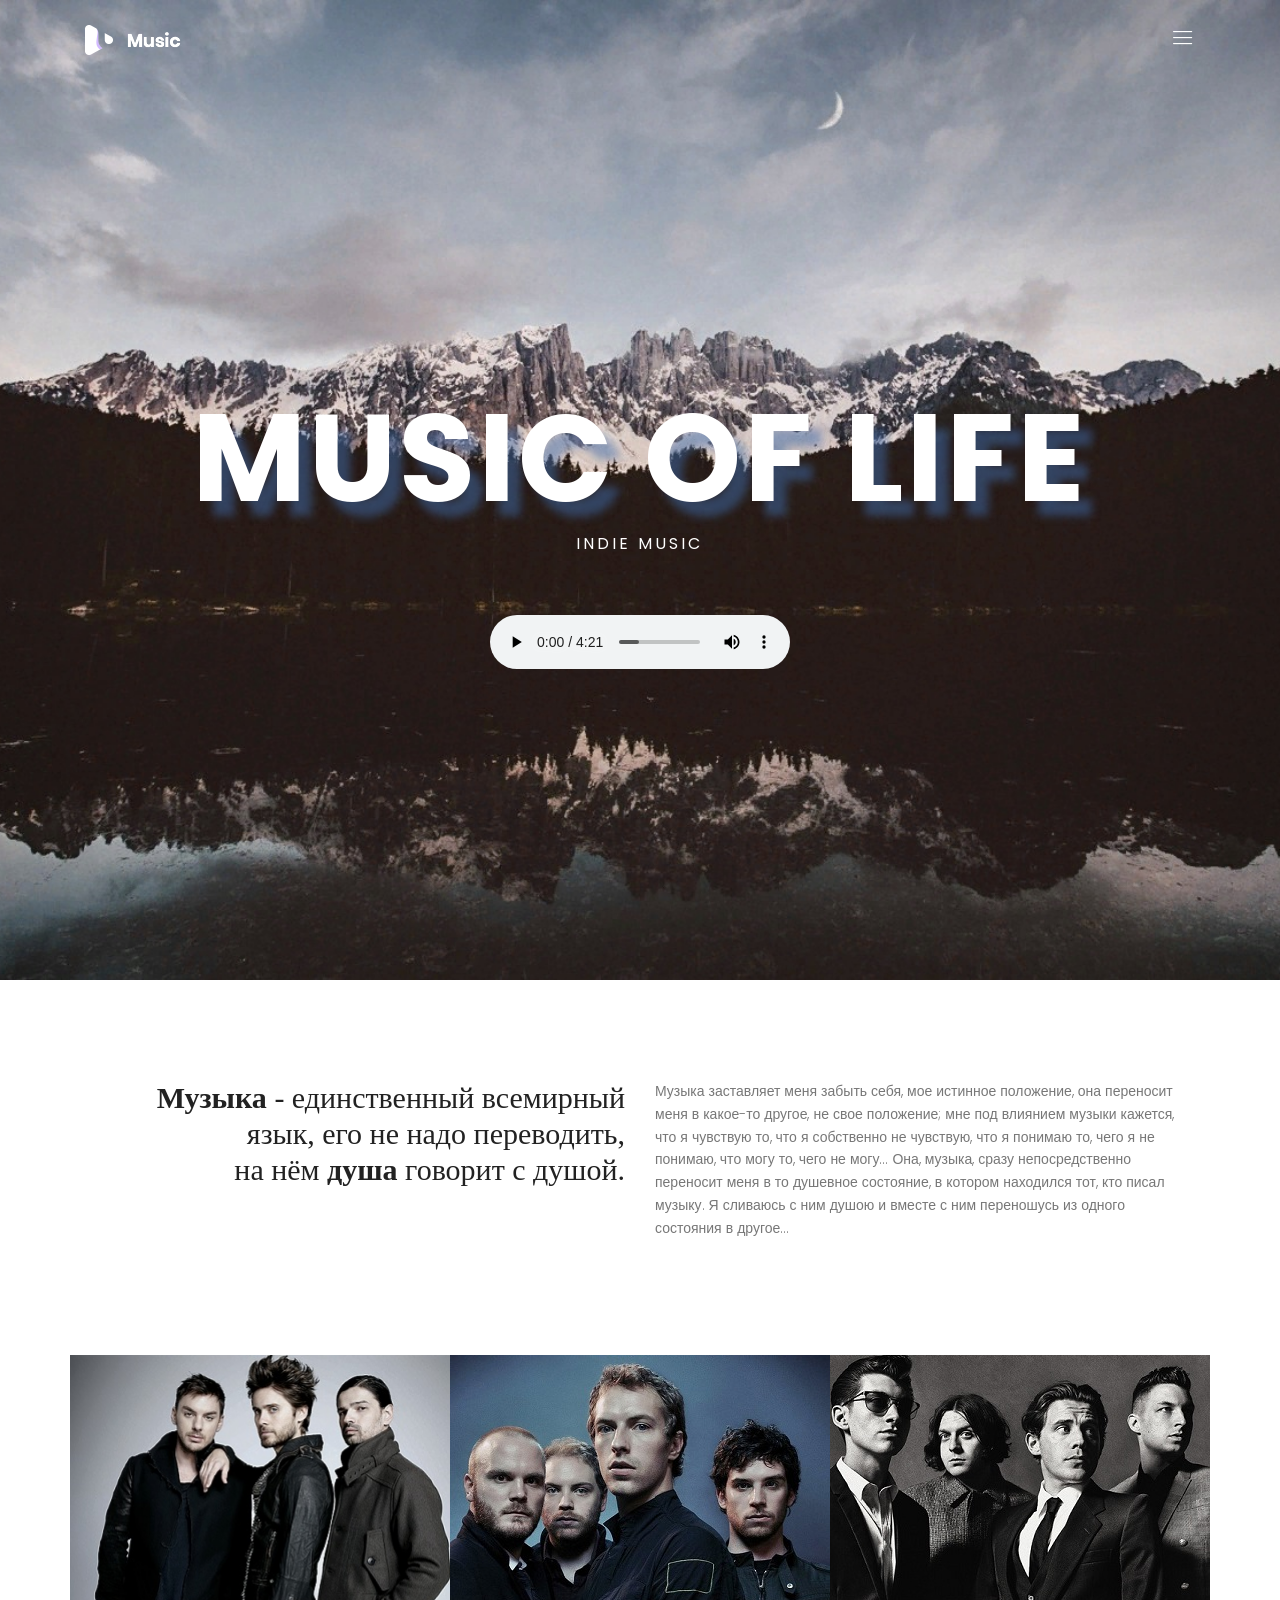
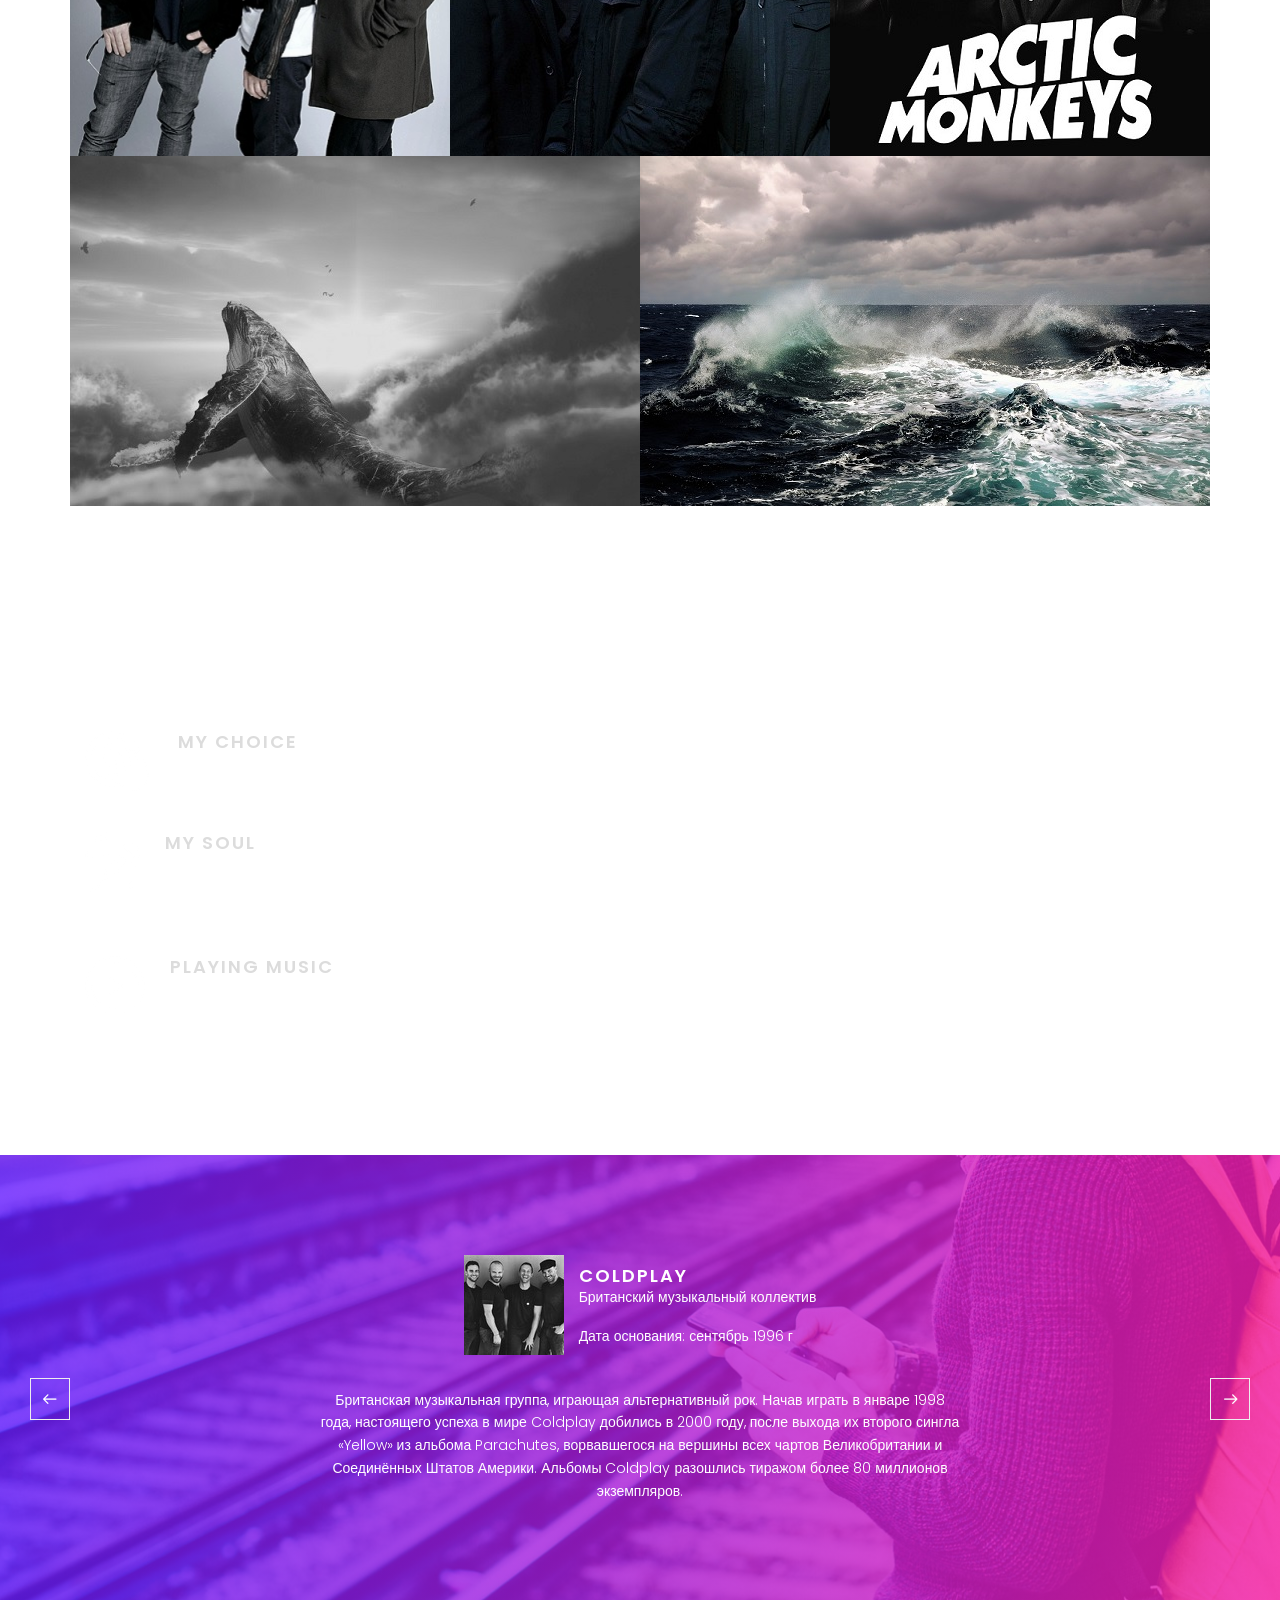
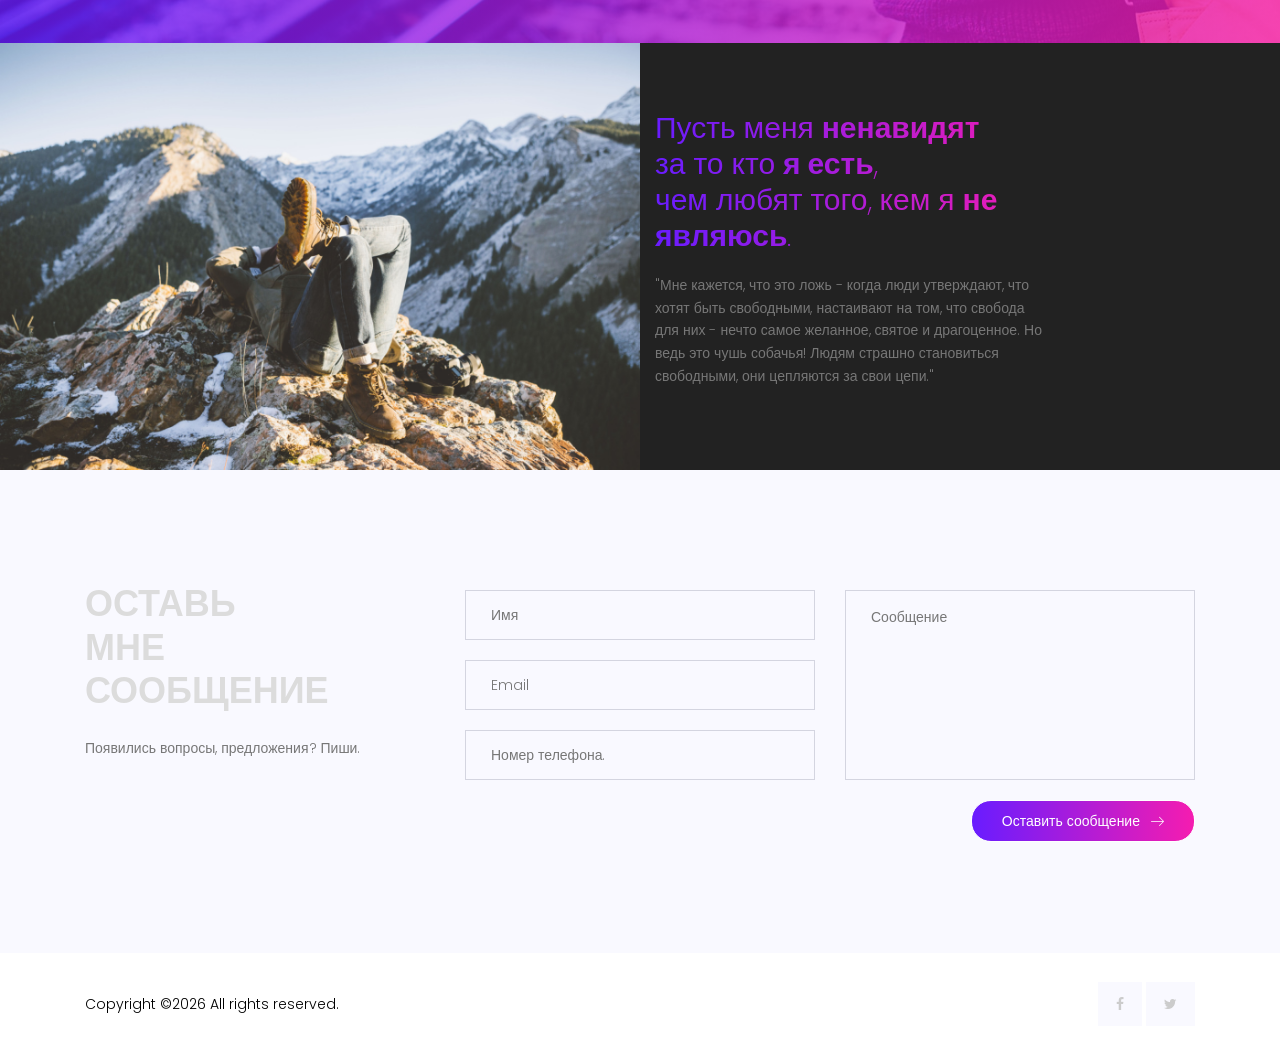
<file: index.html>
<!DOCTYPE html>
	<html lang="zxx" class="no-js">
	<head>
        
		<!-- Mobile Specific Meta -->
		<meta name="viewport" content="width=device-width, initial-scale=1, shrink-to-fit=no">
		<!-- Favicon-->
		<link rel="shortcut icon" href="img/fav.png">
		<!-- Author Meta -->
		<meta name="author" content="Colorlib">
		<!-- Meta Description -->
		<meta name="description" content="">
		<!-- Meta Keyword -->
		<meta name="keywords" content="">
		<!-- meta character set -->
		<meta charset="UTF-8">
		<!-- Site Title -->
		<title>Music of Life</title>

		<link href="https://fonts.googleapis.com/css?family=Poppins:100,200,400,300,500,600,700" rel="stylesheet">
			<!--
			CSS
			============================================= -->
			<link rel="stylesheet" href="css/linearicons.css">
			<link rel="stylesheet" href="css/owl.carousel.css">
			<link rel="stylesheet" href="css/font-awesome.min.css">
			<link rel="stylesheet" href="css/magnific-popup.css">
			<link rel="stylesheet" href="css/bootstrap.css">
			<link rel="stylesheet" href="css/main.css">
		</head>
		<body>
			<!-- Start Banner Area -->
			<section class="banner-area relative" id="home">
				<div class="container">

			<!-- Start Header Area -->
			<header class="default-header">
				<div class="container">
					<div class="header-wrap">
						<div class="header-top d-flex justify-content-between align-items-center">
							<div class="logo">
								<a href="#home"><img src="img/logo.png" alt=""></a>
							</div>
							<div class="main-menubar d-flex align-items-center">
								<nav class="hide">
									<a href="#home">Начало</a>
									<a href="#feature">Инстересное</a>
									<a href="#about">Новости</a>
									<a href="#contact">Контакты</a>
								</nav>
								<div class="menu-bar"><span class="lnr lnr-menu"></span></div>
							</div>
						</div>
					</div>
				</div>
			</header>
			<!-- End Header Area -->

					<div class="row fullscreen align-items-center justify-content-center" style="height: 735px;">
						<div class="col-lg-10">
							<div class="banner-content text-center">
								<h1 class="text-uppercase text-white">music of life</h1>
								<p class="text-uppercase mx-auto">
									Indie Music 
								</p>
							<audio controls>
                            <source src="audio/music.mp3">
                            </audio>
						</div>
					</div>
				</div>
			</section>
			<!-- End Banner Area -->

			<!-- Start quote Area -->
			<section class="quote-area pt-100 pb-100">
				<div class="container">
					<div class="row">
						<div class="col-lg-6 col-sm-12 quote-left">
							<h2 class="text-right">
								<font face="Cambria"><span>Музыка</span> - единственный всемирный<br>
								язык, его не надо переводить,<br> 
								на нём <span>душа</span> говорит с душой.<br></font>
							</h2>
						</div>
						<div class="col-lg-6 col-sm-12 quote-right">
							<p class="text-left">
								Музыка заставляет меня забыть себя, мое истинное положение, она переносит меня в какое-то другое, не свое положение; мне под влиянием музыки кажется, что я чувствую то, что я собственно не чувствую, что я понимаю то, чего я не понимаю, что могу то, чего не могу… Она, музыка, сразу непосредственно переносит меня в то душевное состояние, в котором находился тот, кто писал музыку. Я сливаюсь с ним душою и вместе с ним переношусь из одного состояния в другое...
							</p>
						</div>
					</div>
				</div>
			</section>
			<!-- End quote Area -->

			<!-- Start feature Area -->
			<section class="feature-area pb-100" id="feature">
				<div class="container">
					<div class="row">
						<div class="col-lg-4 col-md-4 no-padding single-img">
							  <img src="img/f1.jpg" class="image img-fluid">
							  <div class="middle">
							    <h2 class="text-uppercase text-white">30 Seconds to Mars</h2>
							    <p>Alternative Rock</p>
							  </div>
						</div>
						<div class="col-lg-4 col-md-4 no-padding single-img">
							  <img src="img/f2.jpg" class="image img-fluid">
							  <div class="middle">
							    <h2 class="text-uppercase text-white">coldplay</h2>
							    <p>Alternative Rock</p>
							  </div>
						</div>
						<div class="col-lg-4 col-md-4 no-padding single-img">
							  <img src="img/f3.jpg" class="image img-fluid">
							  <div class="middle">
							    <h2 class="text-uppercase text-white">arctic monkeys</h2>
							    <p>Alternative Rock</p>
							  </div>
						</div>
						<div class="col-lg-6 col-sm-12 no-padding single-img">
							  <img src="img/f4.jpg" class="image img-fluid">
							  <div class="middle2">
							  	<a href="https://www.youtube.com/watch?v=y0WQPWz7CGo" class="play-btn">
							  		<img class="vdo-icon" src="img/video-btn.png" alt="">
							  	</a>
							    <h2 class="text-uppercase text-white">Whales in the sky</h2>
							    <p>Watch Youtube Video.</p>
							  </div>
						</div>
						<div class="col-lg-6 col-sm-12 no-padding single-img">
							  <img src="img/f5.jpg" class="image img-fluid">
							  <div class="middle2">
							  	<a href="https://www.youtube.com/watch?v=OiknOScmmXg&list=PL2_pG6WrFhbXWHhrsDVUzj23kn6QiSPiW&index=41" class="play-btn">
							  		<img class="vdo-icon" src="img/video-btn.png" alt="">
							  	</a>
							    <h2 class="text-uppercase text-white">Waves of Music</h2>
							    <p>Watch Youtube Video</p>
							  </div>
						</div>

					</div>
				</div>
			</section>
			<!-- End feature Area -->

			<!-- Start service Area -->
			<section class="service-area pt-100 pb-100" data-parallax="scroll" data-image-src="img/service-bg.jpg">
				<div class="container">
					<div class="row">
						<div class="col-lg-6">
							<div class="single-service d-flex justify-content-between align-items-top">
								<div class="icon">
									<img src="img/s1.png" alt="">
								</div>
								<div class="desc">
									<h4 class="text-uppercase"> my choice</h4>
									<p>
										Каждый трек подобран, под мой музыкальный взгляд. Lost in Music.
									</p>
								</div>
							</div>
							<div class="single-service d-flex justify-content-between align-items-top">
								<div class="icon">
									<img src="img/s2.png" alt="">
								</div>
								<div class="desc">
									<h4 class="text-uppercase">My Soul</h4>
									<p>
										My taste for music is my soul. - Мой вкус к музыке, и есть моя душа.
									</p>
								</div>
							</div>
							<div class="single-service d-flex justify-content-between align-items-top">
								<div class="icon">
									<img src="img/s3.png" alt="">
								</div>
								<div class="desc">
									<h4 class="text-uppercase">Playing Music</h4>
									<p>
										Слушай музыку и смотри клипы, с моим взглядом на музыку на сайте Music of Life.
									</p>
								</div>
							</div>
						</div>
					</div>
				</div>
			</section>
			<!-- End service Area -->

			<!-- Start member Area -->
			<section class="member-area relative pt-100 pb-100">
				<div class="overlay overlay-bg"></div>
				<div class="container relative">
					<div class="row justify-content-center">
						<div class="active-member-carousel">
							<div class="single-member item">
									<div class="member-info d-flex flex-row justify-content-center">
										<img class="" style="width:100px;height: 100%;" src="img/m1.jpg" alt="">
										<div class="details">
											<h4 class="text-white text-uppercase">coldplay</h4>
											<p>Британский музыкальный коллектив</p>
											<p>Дата основания: сентябрь 1996 г</p>
										</div>
									</div>
									<p class="summery">
										Британская музыкальная группа, играющая альтернативный рок. Начав играть в январе 1998 года, настоящего успеха в мире Coldplay добились в 2000 году, после выхода их второго сингла «Yellow» из альбома Parachutes, ворвавшегося на вершины всех чартов Великобритании и Соединённых Штатов Америки. Альбомы Coldplay разошлись тиражом более 80 миллионов экземпляров.
									</p>
							</div>
							<div class="single-member item">
									<div class="member-info d-flex flex-row justify-content-center">
										<img class="" style="width:100px;height: 100%;" src="img/m2.jpg" alt="">
										<div class="details">
											<h4 class="text-white text-uppercase">30 seconds to mars</h4>
											<p>Американская рок-группа</p>
											<p>Дата основания: 1998 г.</p>
										</div>
									</div>
									<p class="summery">
										Американская рок-группа из Лос-Анджелеса, штат Калифорния, исполняющая альтернативный рок. Основана в 1998 году братьями Джаредом и Шенноном Лето. Название группы было взято участниками из статьи бывшего гарвардского профессора, где шла речь о технологическом прогрессе, в результате которого человечество в буквальном смысле слова окажется вскоре «в тридцати секундах от Марса». 
									</p>
							</div>
                            <div class="single-member item">
									<div class="member-info d-flex flex-row justify-content-center">
										<img class="" style="width:100px;height: 100%;" src="img/m3.jpg" alt="">
										<div class="details">
											<h4 class="text-white text-uppercase">artic monkey</h4>
											<p>Британская рок-группа</p>
											<p>Дата основания: 2002 г.</p>
										</div>
									</div>
									<p class="summery">
										Британская рок-группа, сформированная в 2002 году в Хай Грин, пригороде Шеффилда. В настоящий момент состоит из вокалиста и гитариста Алекса Тёрнера, гитариста Джейми Кука, барабанщика Мэтта Хелдерса и бас-гитариста Ника О’Мэлли, сменившего ранее игравшего в группе Энди Николсона, который покинул группу в 2006 году, вскоре после выхода дебютного альбома. 
									</p>
							</div>
							<div class="single-member item">
									<div class="member-info d-flex flex-row justify-content-center">
										<img class="" style="width:100px;height: 100%;" src="img/m4.jpg" alt="">
										<div class="details">
											<h4 class="text-white text-uppercase">three days grace</h4>
											<p>Канадская рок-группа</p>
											<p>Дата основания: 1997 г.</p>
										</div>
									</div>
									<p class="summery">
										Канадская рок-группа, исполняющая альтернативный метал и постгранж. Была сформирована под названием Groundswell в Норвуде, Онтарио, Канада в 1992 году. В 1997 году коллектив в составе гитариста и вокалиста Адама Гонтье, барабанщика Нила Сандерсона и басиста Брэда Уолста сменил название на нынешнее.
									</p>
							</div>
						    <div class="single-member item">
									<div class="member-info d-flex flex-row justify-content-center">
										<img class="" style="width:100px;height: 100%;" src="img/m5.jpg" alt="">
										<div class="details">
											<h4 class="text-white text-uppercase">Imagine Dragons</h4>
											<p>Американская рок-группа</p>
											<p>Дата основания: 2008 г.</p>
										</div>
									</div>
									<p class="summery">
										Американская инди-рок группа, образованная в Лас-Вегасе в 2008 году. Стали известны после выпуска дебютного студийного альбома Night Visions в сентябре 2012 года. Американский журнал Billboard назвал их самыми яркими новыми звёздами 2013 года, а журнал Rolling Stone назвал их сингл «Radioactive» самым большим рок-хитом года.
									</p>
							</div>		
							<div class="single-member item">
									<div class="member-info d-flex flex-row justify-content-center">
										<img class="" style="width:100px;height: 100%;" src="img/m6.jpg" alt="">
										<div class="details">
											<h4 class="text-white text-uppercase">Nickelback</h4>
											<p>Канадская рок-группа</p>
											<p>Дата основания: 1995 г.</p>
										</div>
									</div>
									<p class="summery">
										Канадская альтернативная рок-группа, основанная в 1995 году в городе Ханна. Группа состоит из гитариста и вокалиста Чеда Крюгера; гитариста, клавишника и бэк-вокалиста Райана Пик; басиста Майка Крюгера и барабанщика Дэниеля Адэра. Название группы образовано от Here’s your nickel back. - «Вот ваша сдача». Или дословно: «Вот ваши пять центов сдачи». Никель - американское название пятицентовой монеты. 
									</p>
							</div>
						</div>
					</div>
					<div class="next-trigger"><span class="lnr lnr-arrow-right"></span></div>
					<div class="prev-trigger"><span class="lnr lnr-arrow-left"></span></div>
				</div>
			</section>
			<!-- End member Area -->

			<!-- Start About Area -->
			<section class="about-area" id="about">
				<div class="container-fluid">
					<div class="row  d-flex justify-content-start align-items-center">
						<div class="col-lg-6 col-md-12 no-padding">
							<img class="img-fluid" src="img/about-img.png" alt="">
						</div>
						<div class="about-details col-lg-4 col-md-12">
							<h2>
								Пусть меня <span>ненавидят</span><br>
								за то кто <span>я есть</span>,<br>
								чем любят того, кем я <span>не являюсь</span>.
							</h2>
							<p>
								"Мне кажется, что это ложь - когда люди утверждают, что хотят быть свободными, настаивают на том, что свобода для них - нечто самое желанное, святое и драгоценное. Но ведь это чушь собачья! Людям страшно становиться свободными, они цепляются за свои цепи."
								
							</p>
						</div>
					</div>
				</div>
			</section>
			<!-- End About Area -->

			<!-- Start contact Area -->
			<section class="contact-area pt-100 pb-100" id="contact">
				<div class="container">
					<div class="row d-flex justify-content-center">
						<div class="col-lg-4 title-section">
							<h2 class="text-uppercase">
								Оставь <br>
								Мне <br>
								Сообщение
							</h2>
							<p>
								Появились вопросы, предложения? Пиши.
							</p>
						</div>
						<div class="col-lg-8">
								<form id="myForm" action="mail.php" method="post" class="contact-form">
									<div class="row justify-content-center">
										<div class="col-lg-6">
											<input name="fname" placeholder="Имя" onfocus="this.placeholder = ''" onblur="this.placeholder = 'Enter your name'" class="common-input mt-20" required="" type="text">

											<input name="email" placeholder="Email" pattern="[A-Za-z0-9._%+-]+@[A-Za-z0-9.-]+\.[A-Za-z]{1,63}$" onfocus="this.placeholder = ''" onblur="this.placeholder = 'Enter email address'" class="common-input mt-20" required="" type="email">

											<input name="phone" placeholder="Номер телефона."  onfocus="this.placeholder = ''" onblur="this.placeholder = 'Enter phone number'" class="common-input mt-20" required="" type="tel">
										</div>
										<div class="col-lg-6">
											<textarea class="common-textarea mt-20" name="message" placeholder="Сообщение" onfocus="this.placeholder = ''" onblur="this.placeholder = 'Messege'" required=""></textarea>

											<button class="primary-btn d-inline-flex align-items-center mt-20"><span class="mr-10">Оставить сообщение</span><span class="lnr lnr-arrow-right"></span></button> <br>
											<div class="alert-msg"></div>
										</div>
									</div>
								</form>
						</div>
					</div>
				</div>
			</section>
			<!-- End contact Area -->


			<!-- Strat Footer Area -->

			<footer class="footer-area">
				<div class="container">
					<div class="row footer-content">
						<div class="col-lg-6 copy-right-text">
							<!-- Link back to Colorlib can't be removed. Template is licensed under CC BY 3.0. -->
							Copyright &copy;<script>document.write(new Date().getFullYear());</script> All rights reserved.</a>
							<!-- Link back to Colorlib can't be removed. Template is licensed under CC BY 3.0. -->
						</div>
						<div class="col-lg-6 footer-social">
							<a href="https://vk.com/xxvzdorxx"><i class="fa fa-facebook"></i></a>
							<a href="#"><i class="fa fa-twitter"></i></a>
                        </div>
					</div>
				</div>
			</footer>

			<!-- End Footer Area -->


			<script src="js/vendor/jquery-2.2.4.min.js"></script>
			<script src="https://cdnjs.cloudflare.com/ajax/libs/popper.js/1.11.0/umd/popper.min.js" integrity="sha384-b/U6ypiBEHpOf/4+1nzFpr53nxSS+GLCkfwBdFNTxtclqqenISfwAzpKaMNFNmj4" crossorigin="anonymous"></script>
			<script src="js/vendor/bootstrap.min.js"></script>
			<script src="js/owl.carousel.min.js"></script>
			<script src="js/jquery.sticky.js"></script>
			<script src="js/parallax.min.js"></script>
			<script src="js/jquery.magnific-popup.min.js"></script>
			<script src="js/main.js"></script>
			<script language="JavaScript" src="audio/audio-player.js"></script>
		</body>
	</html>
</file>
<file: css/linearicons.css>
@font-face {
	font-family: 'Linearicons-Free';
	src:url('../fonts/Linearicons-Free.eot?w118d');
	src:url('../fonts/Linearicons-Free.eot?#iefixw118d') format('embedded-opentype'),
		url('../fonts/Linearicons-Free.woff2?w118d') format('woff2'),
		url('../fonts/Linearicons-Free.woff?w118d') format('woff'),
		url('../fonts/Linearicons-Free.ttf?w118d') format('truetype'),
		url('../fonts/Linearicons-Free.svg?w118d#Linearicons-Free') format('svg');
	font-weight: normal;
	font-style: normal;
}

.lnr {
	font-family: 'Linearicons-Free';
	speak: none;
	font-style: normal;
	font-weight: normal;
	font-variant: normal;
	text-transform: none;
	line-height: 1;

	/* Better Font Rendering =========== */
	-webkit-font-smoothing: antialiased;
	-moz-osx-font-smoothing: grayscale;
}

.lnr-home:before {
	content: "\e800";
}
.lnr-apartment:before {
	content: "\e801";
}
.lnr-pencil:before {
	content: "\e802";
}
.lnr-magic-wand:before {
	content: "\e803";
}
.lnr-drop:before {
	content: "\e804";
}
.lnr-lighter:before {
	content: "\e805";
}
.lnr-poop:before {
	content: "\e806";
}
.lnr-sun:before {
	content: "\e807";
}
.lnr-moon:before {
	content: "\e808";
}
.lnr-cloud:before {
	content: "\e809";
}
.lnr-cloud-upload:before {
	content: "\e80a";
}
.lnr-cloud-download:before {
	content: "\e80b";
}
.lnr-cloud-sync:before {
	content: "\e80c";
}
.lnr-cloud-check:before {
	content: "\e80d";
}
.lnr-database:before {
	content: "\e80e";
}
.lnr-lock:before {
	content: "\e80f";
}
.lnr-cog:before {
	content: "\e810";
}
.lnr-trash:before {
	content: "\e811";
}
.lnr-dice:before {
	content: "\e812";
}
.lnr-heart:before {
	content: "\e813";
}
.lnr-star:before {
	content: "\e814";
}
.lnr-star-half:before {
	content: "\e815";
}
.lnr-star-empty:before {
	content: "\e816";
}
.lnr-flag:before {
	content: "\e817";
}
.lnr-envelope:before {
	content: "\e818";
}
.lnr-paperclip:before {
	content: "\e819";
}
.lnr-inbox:before {
	content: "\e81a";
}
.lnr-eye:before {
	content: "\e81b";
}
.lnr-printer:before {
	content: "\e81c";
}
.lnr-file-empty:before {
	content: "\e81d";
}
.lnr-file-add:before {
	content: "\e81e";
}
.lnr-enter:before {
	content: "\e81f";
}
.lnr-exit:before {
	content: "\e820";
}
.lnr-graduation-hat:before {
	content: "\e821";
}
.lnr-license:before {
	content: "\e822";
}
.lnr-music-note:before {
	content: "\e823";
}
.lnr-film-play:before {
	content: "\e824";
}
.lnr-camera-video:before {
	content: "\e825";
}
.lnr-camera:before {
	content: "\e826";
}
.lnr-picture:before {
	content: "\e827";
}
.lnr-book:before {
	content: "\e828";
}
.lnr-bookmark:before {
	content: "\e829";
}
.lnr-user:before {
	content: "\e82a";
}
.lnr-users:before {
	content: "\e82b";
}
.lnr-shirt:before {
	content: "\e82c";
}
.lnr-store:before {
	content: "\e82d";
}
.lnr-cart:before {
	content: "\e82e";
}
.lnr-tag:before {
	content: "\e82f";
}
.lnr-phone-handset:before {
	content: "\e830";
}
.lnr-phone:before {
	content: "\e831";
}
.lnr-pushpin:before {
	content: "\e832";
}
.lnr-map-marker:before {
	content: "\e833";
}
.lnr-map:before {
	content: "\e834";
}
.lnr-location:before {
	content: "\e835";
}
.lnr-calendar-full:before {
	content: "\e836";
}
.lnr-keyboard:before {
	content: "\e837";
}
.lnr-spell-check:before {
	content: "\e838";
}
.lnr-screen:before {
	content: "\e839";
}
.lnr-smartphone:before {
	content: "\e83a";
}
.lnr-tablet:before {
	content: "\e83b";
}
.lnr-laptop:before {
	content: "\e83c";
}
.lnr-laptop-phone:before {
	content: "\e83d";
}
.lnr-power-switch:before {
	content: "\e83e";
}
.lnr-bubble:before {
	content: "\e83f";
}
.lnr-heart-pulse:before {
	content: "\e840";
}
.lnr-construction:before {
	content: "\e841";
}
.lnr-pie-chart:before {
	content: "\e842";
}
.lnr-chart-bars:before {
	content: "\e843";
}
.lnr-gift:before {
	content: "\e844";
}
.lnr-diamond:before {
	content: "\e845";
}
.lnr-linearicons:before {
	content: "\e846";
}
.lnr-dinner:before {
	content: "\e847";
}
.lnr-coffee-cup:before {
	content: "\e848";
}
.lnr-leaf:before {
	content: "\e849";
}
.lnr-paw:before {
	content: "\e84a";
}
.lnr-rocket:before {
	content: "\e84b";
}
.lnr-briefcase:before {
	content: "\e84c";
}
.lnr-bus:before {
	content: "\e84d";
}
.lnr-car:before {
	content: "\e84e";
}
.lnr-train:before {
	content: "\e84f";
}
.lnr-bicycle:before {
	content: "\e850";
}
.lnr-wheelchair:before {
	content: "\e851";
}
.lnr-select:before {
	content: "\e852";
}
.lnr-earth:before {
	content: "\e853";
}
.lnr-smile:before {
	content: "\e854";
}
.lnr-sad:before {
	content: "\e855";
}
.lnr-neutral:before {
	content: "\e856";
}
.lnr-mustache:before {
	content: "\e857";
}
.lnr-alarm:before {
	content: "\e858";
}
.lnr-bullhorn:before {
	content: "\e859";
}
.lnr-volume-high:before {
	content: "\e85a";
}
.lnr-volume-medium:before {
	content: "\e85b";
}
.lnr-volume-low:before {
	content: "\e85c";
}
.lnr-volume:before {
	content: "\e85d";
}
.lnr-mic:before {
	content: "\e85e";
}
.lnr-hourglass:before {
	content: "\e85f";
}
.lnr-undo:before {
	content: "\e860";
}
.lnr-redo:before {
	content: "\e861";
}
.lnr-sync:before {
	content: "\e862";
}
.lnr-history:before {
	content: "\e863";
}
.lnr-clock:before {
	content: "\e864";
}
.lnr-download:before {
	content: "\e865";
}
.lnr-upload:before {
	content: "\e866";
}
.lnr-enter-down:before {
	content: "\e867";
}
.lnr-exit-up:before {
	content: "\e868";
}
.lnr-bug:before {
	content: "\e869";
}
.lnr-code:before {
	content: "\e86a";
}
.lnr-link:before {
	content: "\e86b";
}
.lnr-unlink:before {
	content: "\e86c";
}
.lnr-thumbs-up:before {
	content: "\e86d";
}
.lnr-thumbs-down:before {
	content: "\e86e";
}
.lnr-magnifier:before {
	content: "\e86f";
}
.lnr-cross:before {
	content: "\e870";
}
.lnr-menu:before {
	content: "\e871";
}
.lnr-list:before {
	content: "\e872";
}
.lnr-chevron-up:before {
	content: "\e873";
}
.lnr-chevron-down:before {
	content: "\e874";
}
.lnr-chevron-left:before {
	content: "\e875";
}
.lnr-chevron-right:before {
	content: "\e876";
}
.lnr-arrow-up:before {
	content: "\e877";
}
.lnr-arrow-down:before {
	content: "\e878";
}
.lnr-arrow-left:before {
	content: "\e879";
}
.lnr-arrow-right:before {
	content: "\e87a";
}
.lnr-move:before {
	content: "\e87b";
}
.lnr-warning:before {
	content: "\e87c";
}
.lnr-question-circle:before {
	content: "\e87d";
}
.lnr-menu-circle:before {
	content: "\e87e";
}
.lnr-checkmark-circle:before {
	content: "\e87f";
}
.lnr-cross-circle:before {
	content: "\e880";
}
.lnr-plus-circle:before {
	content: "\e881";
}
.lnr-circle-minus:before {
	content: "\e882";
}
.lnr-arrow-up-circle:before {
	content: "\e883";
}
.lnr-arrow-down-circle:before {
	content: "\e884";
}
.lnr-arrow-left-circle:before {
	content: "\e885";
}
.lnr-arrow-right-circle:before {
	content: "\e886";
}
.lnr-chevron-up-circle:before {
	content: "\e887";
}
.lnr-chevron-down-circle:before {
	content: "\e888";
}
.lnr-chevron-left-circle:before {
	content: "\e889";
}
.lnr-chevron-right-circle:before {
	content: "\e88a";
}
.lnr-crop:before {
	content: "\e88b";
}
.lnr-frame-expand:before {
	content: "\e88c";
}
.lnr-frame-contract:before {
	content: "\e88d";
}
.lnr-layers:before {
	content: "\e88e";
}
.lnr-funnel:before {
	content: "\e88f";
}
.lnr-text-format:before {
	content: "\e890";
}
.lnr-text-format-remove:before {
	content: "\e891";
}
.lnr-text-size:before {
	content: "\e892";
}
.lnr-bold:before {
	content: "\e893";
}
.lnr-italic:before {
	content: "\e894";
}
.lnr-underline:before {
	content: "\e895";
}
.lnr-strikethrough:before {
	content: "\e896";
}
.lnr-highlight:before {
	content: "\e897";
}
.lnr-text-align-left:before {
	content: "\e898";
}
.lnr-text-align-center:before {
	content: "\e899";
}
.lnr-text-align-right:before {
	content: "\e89a";
}
.lnr-text-align-justify:before {
	content: "\e89b";
}
.lnr-line-spacing:before {
	content: "\e89c";
}
.lnr-indent-increase:before {
	content: "\e89d";
}
.lnr-indent-decrease:before {
	content: "\e89e";
}
.lnr-pilcrow:before {
	content: "\e89f";
}
.lnr-direction-ltr:before {
	content: "\e8a0";
}
.lnr-direction-rtl:before {
	content: "\e8a1";
}
.lnr-page-break:before {
	content: "\e8a2";
}
.lnr-sort-alpha-asc:before {
	content: "\e8a3";
}
.lnr-sort-amount-asc:before {
	content: "\e8a4";
}
.lnr-hand:before {
	content: "\e8a5";
}
.lnr-pointer-up:before {
	content: "\e8a6";
}
.lnr-pointer-right:before {
	content: "\e8a7";
}
.lnr-pointer-down:before {
	content: "\e8a8";
}
.lnr-pointer-left:before {
	content: "\e8a9";
}
</file>
<file: css/main.css>
/*--------------------------- Color variations ----------------------*/
/* Medium Layout: 1280px */
/* Tablet Layout: 768px */
/* Mobile Layout: 320px */
/* Wide Mobile Layout: 480px */
/* =================================== */
/*  Basic Style 
/* =================================== */
::-moz-selection {
  /* Code for Firefox */
  background-color: #691cff;
  color: #fff;
}

::selection {
  background-color: #691cff;
  color: #fff;
}

::-webkit-input-placeholder {
  /* WebKit, Blink, Edge */
  color: #777777;
  font-weight: 300;
}

:-moz-placeholder {
  /* Mozilla Firefox 4 to 18 */
  color: #777777;
  opacity: 1;
  font-weight: 300;
}

::-moz-placeholder {
  /* Mozilla Firefox 19+ */
  color: #777777;
  opacity: 1;
  font-weight: 300;
}

:-ms-input-placeholder {
  /* Internet Explorer 10-11 */
  color: #777777;
  font-weight: 300;
}

::-ms-input-placeholder {
  /* Microsoft Edge */
  color: #777777;
  font-weight: 300;
}

body {
  color: #777777;
  font-family: "Poppins", sans-serif;
  font-size: 14px;
  font-weight: 300;
  line-height: 1.625em;
  position: relative;
}

ol, ul {
  margin: 0;
  padding: 0;
  list-style: none;
}

select {
  display: block;
}

figure {
  margin: 0;
}

a {
  -webkit-transition: all 0.3s ease 0s;
  -moz-transition: all 0.3s ease 0s;
  -o-transition: all 0.3s ease 0s;
  transition: all 0.3s ease 0s;
}

iframe {
  border: 0;
}

a, a:focus, a:hover {
  text-decoration: none;
  outline: 0;
}

.btn.active.focus,
.btn.active:focus,
.btn.focus,
.btn.focus:active,
.btn:active:focus,
.btn:focus {
  text-decoration: none;
  outline: 0;
}

.card-panel {
  margin: 0;
  padding: 60px;
}

/**
 *  Typography
 *
 **/
.btn i, .btn-large i, .btn-floating i, .btn-large i, .btn-flat i {
  font-size: 1em;
  line-height: inherit;
}

.gray-bg {
  background: #f9f9ff;
}

h1, h2, h3,
h4, h5, h6 {
  font-family: "Poppins", sans-serif;
  color: #222222;
  line-height: 1.2em !important;
  margin-bottom: 0;
  margin-top: 0;
  font-weight: 600;
}

.h1, .h2, .h3,
.h4, .h5, .h6 {
  margin-bottom: 0;
  margin-top: 0;
  font-family: "Poppins", sans-serif;
  font-weight: 600;
  color: #222222;
}

h1, .h1 {
  font-size: 36px;
}

h2, .h2 {
  font-size: 30px;
}

h3, .h3 {
  font-size: 24px;
}

h4, .h4 {
  font-size: 18px;
}

h5, .h5 {
  font-size: 16px;
}

h6, .h6 {
  font-size: 14px;
  color: #222222;
}

td, th {
  border-radius: 0px;
}

/**
 * For modern browsers
 * 1. The space content is one way to avoid an Opera bug when the
 *    contenteditable attribute is included anywhere else in the document.
 *    Otherwise it causes space to appear at the top and bottom of elements
 *    that are clearfixed.
 * 2. The use of `table` rather than `block` is only necessary if using
 *    `:before` to contain the top-margins of child elements.
 */
.clear::before, .clear::after {
  content: " ";
  display: table;
}

.clear::after {
  clear: both;
}

.fz-11 {
  font-size: 11px;
}

.fz-12 {
  font-size: 12px;
}

.fz-13 {
  font-size: 13px;
}

.fz-14 {
  font-size: 14px;
}

.fz-15 {
  font-size: 15px;
}

.fz-16 {
  font-size: 16px;
}

.fz-18 {
  font-size: 18px;
}

.fz-30 {
  font-size: 30px;
}

.fz-48 {
  font-size: 48px !important;
}

.fw100 {
  font-weight: 100;
}

.fw300 {
  font-weight: 300;
}

.fw400 {
  font-weight: 400 !important;
}

.fw500 {
  font-weight: 500;
}

.f700 {
  font-weight: 700;
}

.fsi {
  font-style: italic;
}

.mt-10 {
  margin-top: 10px;
}

.mt-15 {
  margin-top: 15px;
}

.mt-20 {
  margin-top: 20px;
}

.mt-25 {
  margin-top: 25px;
}

.mt-30 {
  margin-top: 30px;
}

.mt-35 {
  margin-top: 35px;
}

.mt-40 {
  margin-top: 40px;
}

.mt-50 {
  margin-top: 50px;
}

.mt-60 {
  margin-top: 60px;
}

.mt-70 {
  margin-top: 70px;
}

.mt-80 {
  margin-top: 80px;
}

.mt-100 {
  margin-top: 100px;
}

.mt-120 {
  margin-top: 120px;
}

.mt-150 {
  margin-top: 150px;
}

.ml-0 {
  margin-left: 0 !important;
}

.ml-5 {
  margin-left: 5px !important;
}

.ml-10 {
  margin-left: 10px;
}

.ml-15 {
  margin-left: 15px;
}

.ml-20 {
  margin-left: 20px;
}

.ml-30 {
  margin-left: 30px;
}

.ml-50 {
  margin-left: 50px;
}

.mr-0 {
  margin-right: 0 !important;
}

.mr-5 {
  margin-right: 5px !important;
}

.mr-15 {
  margin-right: 15px;
}

.mr-10 {
  margin-right: 10px;
}

.mr-20 {
  margin-right: 20px;
}

.mr-30 {
  margin-right: 30px;
}

.mr-50 {
  margin-right: 50px;
}

.mb-0 {
  margin-bottom: 0px;
}

.mb-0-i {
  margin-bottom: 0px !important;
}

.mb-5 {
  margin-bottom: 5px;
}

.mb-10 {
  margin-bottom: 10px;
}

.mb-15 {
  margin-bottom: 15px;
}

.mb-20 {
  margin-bottom: 20px;
}

.mb-25 {
  margin-bottom: 25px;
}

.mb-30 {
  margin-bottom: 30px;
}

.mb-40 {
  margin-bottom: 40px;
}

.mb-50 {
  margin-bottom: 50px;
}

.mb-60 {
  margin-bottom: 60px;
}

.mb-70 {
  margin-bottom: 70px;
}

.mb-80 {
  margin-bottom: 80px;
}

.mb-90 {
  margin-bottom: 90px;
}

.mb-100 {
  margin-bottom: 100px;
}

.pt-0 {
  padding-top: 0px;
}

.pt-10 {
  padding-top: 10px;
}

.pt-15 {
  padding-top: 15px;
}

.pt-20 {
  padding-top: 20px;
}

.pt-25 {
  padding-top: 25px;
}

.pt-30 {
  padding-top: 30px;
}

.pt-40 {
  padding-top: 40px;
}

.pt-50 {
  padding-top: 50px;
}

.pt-60 {
  padding-top: 60px;
}

.pt-70 {
  padding-top: 70px;
}

.pt-80 {
  padding-top: 80px;
}

.pt-90 {
  padding-top: 90px;
}

.pt-100 {
  padding-top: 100px;
}

.pt-120 {
  padding-top: 120px;
}

.pt-150 {
  padding-top: 150px;
}

.pb-0 {
  padding-bottom: 0px;
}

.pb-10 {
  padding-bottom: 10px;
}

.pb-15 {
  padding-bottom: 15px;
}

.pb-20 {
  padding-bottom: 20px;
}

.pb-25 {
  padding-bottom: 25px;
}

.pb-30 {
  padding-bottom: 30px;
}

.pb-40 {
  padding-bottom: 40px;
}

.pb-50 {
  padding-bottom: 50px;
}

.pb-60 {
  padding-bottom: 60px;
}

.pb-70 {
  padding-bottom: 70px;
}

.pb-80 {
  padding-bottom: 80px;
}

.pb-90 {
  padding-bottom: 90px;
}

.pb-100 {
  padding-bottom: 100px;
}

.pb-120 {
  padding-bottom: 120px;
}

.pb-150 {
  padding-bottom: 150px;
}

.pr-30 {
  padding-right: 30px;
}

.pl-30 {
  padding-left: 30px;
}

.pl-90 {
  padding-left: 90px;
}

.p-40 {
  padding: 40px;
}

.float-left {
  float: left;
}

.float-right {
  float: right;
}

.text-italic {
  font-style: italic;
}

.text-white {
  color: #fff;
}

.transition {
  -webkit-transition: all 0.3s ease 0s;
  -moz-transition: all 0.3s ease 0s;
  -o-transition: all 0.3s ease 0s;
  transition: all 0.3s ease 0s;
}

.section-full {
  padding: 100px 0;
}

.section-half {
  padding: 75px 0;
}

.text-center {
  text-align: center;
}

.text-left {
  text-align: left;
}

.text-rigth {
  text-align: right;
}

.flex {
  display: -webkit-box;
  display: -webkit-flex;
  display: -moz-flex;
  display: -ms-flexbox;
  display: flex;
}

.inline-flex {
  display: -webkit-inline-box;
  display: -webkit-inline-flex;
  display: -moz-inline-flex;
  display: -ms-inline-flexbox;
  display: inline-flex;
}

.flex-grow {
  -webkit-box-flex: 1;
  -webkit-flex-grow: 1;
  -moz-flex-grow: 1;
  -ms-flex-positive: 1;
  flex-grow: 1;
}

.flex-wrap {
  -webkit-flex-wrap: wrap;
  -moz-flex-wrap: wrap;
  -ms-flex-wrap: wrap;
  flex-wrap: wrap;
}

.flex-left {
  -webkit-box-pack: start;
  -ms-flex-pack: start;
  -webkit-justify-content: flex-start;
  -moz-justify-content: flex-start;
  justify-content: flex-start;
}

.flex-middle {
  -webkit-box-align: center;
  -ms-flex-align: center;
  -webkit-align-items: center;
  -moz-align-items: center;
  align-items: center;
}

.flex-right {
  -webkit-box-pack: end;
  -ms-flex-pack: end;
  -webkit-justify-content: flex-end;
  -moz-justify-content: flex-end;
  justify-content: flex-end;
}

.flex-top {
  -webkit-align-self: flex-start;
  -moz-align-self: flex-start;
  -ms-flex-item-align: start;
  align-self: flex-start;
}

.flex-center {
  -webkit-box-pack: center;
  -ms-flex-pack: center;
  -webkit-justify-content: center;
  -moz-justify-content: center;
  justify-content: center;
}

.flex-bottom {
  -webkit-align-self: flex-end;
  -moz-align-self: flex-end;
  -ms-flex-item-align: end;
  align-self: flex-end;
}

.space-between {
  -webkit-box-pack: justify;
  -ms-flex-pack: justify;
  -webkit-justify-content: space-between;
  -moz-justify-content: space-between;
  justify-content: space-between;
}

.space-around {
  -ms-flex-pack: distribute;
  -webkit-justify-content: space-around;
  -moz-justify-content: space-around;
  justify-content: space-around;
}

.flex-column {
  -webkit-box-direction: normal;
  -webkit-box-orient: vertical;
  -webkit-flex-direction: column;
  -moz-flex-direction: column;
  -ms-flex-direction: column;
  flex-direction: column;
}

.flex-cell {
  display: -webkit-box;
  display: -webkit-flex;
  display: -moz-flex;
  display: -ms-flexbox;
  display: flex;
  -webkit-box-flex: 1;
  -webkit-flex-grow: 1;
  -moz-flex-grow: 1;
  -ms-flex-positive: 1;
  flex-grow: 1;
}

.display-table {
  display: table;
}

.light {
  color: #fff;
}

.dark {
  color: #000;
}

.relative {
  position: relative;
}

.overflow-hidden {
  overflow: hidden;
}

.overlay {
  position: absolute;
  left: 0;
  right: 0;
  top: 0;
  bottom: 0;
}

.container.fullwidth {
  width: 100%;
}

.container.no-padding {
  padding-left: 0;
  padding-right: 0;
}

.no-padding {
  padding: 0;
}

.section-bg {
  background: #f9fafc;
}

@media (max-width: 767px) {
  .no-flex-xs {
    display: block !important;
  }
}

.row.no-margin {
  margin-left: 0;
  margin-right: 0;
}

.sample-text-area {
  background: #fff;
  padding: 100px 0 70px 0;
}

.text-heading {
  margin-bottom: 30px;
  font-size: 24px;
}

b, i, sup, sub, u, del {
  color: #fcd2ff;
}

h1 {
  font-size: 36px;
}

h2 {
  font-size: 30px;
}

h3 {
  font-size: 24px;
}

h4 {
  font-size: 18px;
}

h5 {
  font-size: 16px;
}

h6 {
  font-size: 14px;
}

h1, h2, h3, h4, h5, h6 {
  line-height: 1.5em;
}

.typography h1, .typography h2, .typography h3, .typography h4, .typography h5, .typography h6 {
  color: #777777;
}

.button-area {
  background: #fff;
}

.button-area .border-top-generic {
  padding: 70px 15px;
  border-top: 1px dotted #eee;
}

.button-group-area .genric-btn {
  margin-right: 10px;
  margin-top: 10px;
}

.button-group-area .genric-btn:last-child {
  margin-right: 0;
}

.genric-btn {
  display: inline-block;
  outline: none;
  line-height: 40px;
  padding: 0 30px;
  font-size: 1em;
  text-align: center;
  text-decoration: none;
  font-weight: 500;
  cursor: pointer;
  -webkit-transition: all 0.3s ease 0s;
  -moz-transition: all 0.3s ease 0s;
  -o-transition: all 0.3s ease 0s;
  transition: all 0.3s ease 0s;
}

.genric-btn:focus {
  outline: none;
}

.genric-btn.e-large {
  padding: 0 40px;
  line-height: 50px;
}

.genric-btn.large {
  line-height: 45px;
}

.genric-btn.medium {
  line-height: 30px;
}

.genric-btn.small {
  line-height: 25px;
}

.genric-btn.radius {
  border-radius: 3px;
}

.genric-btn.circle {
  border-radius: 20px;
}

.genric-btn.arrow {
  display: -webkit-inline-box;
  display: -ms-inline-flexbox;
  display: inline-flex;
  -webkit-box-align: center;
  -ms-flex-align: center;
  align-items: center;
}

.genric-btn.arrow span {
  margin-left: 10px;
}

.genric-btn.default {
  color: #222222;
  background: #f9f9ff;
  border: 1px solid transparent;
}

.genric-btn.default:hover {
  border: 1px solid #f9f9ff;
  background: #fff;
}

.genric-btn.default-border {
  border: 1px solid #f9f9ff;
  background: #fff;
}

.genric-btn.default-border:hover {
  color: #222222;
  background: #f9f9ff;
  border: 1px solid transparent;
}

.genric-btn.primary {
  color: #fff;
  background: #fcd2ff;
  border: 1px solid transparent;
}

.genric-btn.primary:hover {
  color: #fcd2ff;
  border: 1px solid #fcd2ff;
  background: #fff;
}

.genric-btn.primary-border {
  color: #fcd2ff;
  border: 1px solid #fcd2ff;
  background: #fff;
}

.genric-btn.primary-border:hover {
  color: #fff;
  background: #fcd2ff;
  border: 1px solid transparent;
}

.genric-btn.success {
  color: #fff;
  background: #4cd3e3;
  border: 1px solid transparent;
}

.genric-btn.success:hover {
  color: #4cd3e3;
  border: 1px solid #4cd3e3;
  background: #fff;
}

.genric-btn.success-border {
  color: #4cd3e3;
  border: 1px solid #4cd3e3;
  background: #fff;
}

.genric-btn.success-border:hover {
  color: #fff;
  background: #4cd3e3;
  border: 1px solid transparent;
}

.genric-btn.info {
  color: #fff;
  background: #38a4ff;
  border: 1px solid transparent;
}

.genric-btn.info:hover {
  color: #38a4ff;
  border: 1px solid #38a4ff;
  background: #fff;
}

.genric-btn.info-border {
  color: #38a4ff;
  border: 1px solid #38a4ff;
  background: #fff;
}

.genric-btn.info-border:hover {
  color: #fff;
  background: #38a4ff;
  border: 1px solid transparent;
}

.genric-btn.warning {
  color: #fff;
  background: #f4e700;
  border: 1px solid transparent;
}

.genric-btn.warning:hover {
  color: #f4e700;
  border: 1px solid #f4e700;
  background: #fff;
}

.genric-btn.warning-border {
  color: #f4e700;
  border: 1px solid #f4e700;
  background: #fff;
}

.genric-btn.warning-border:hover {
  color: #fff;
  background: #f4e700;
  border: 1px solid transparent;
}

.genric-btn.danger {
  color: #fff;
  background: #f44a40;
  border: 1px solid transparent;
}

.genric-btn.danger:hover {
  color: #f44a40;
  border: 1px solid #f44a40;
  background: #fff;
}

.genric-btn.danger-border {
  color: #f44a40;
  border: 1px solid #f44a40;
  background: #fff;
}

.genric-btn.danger-border:hover {
  color: #fff;
  background: #f44a40;
  border: 1px solid transparent;
}

.genric-btn.link {
  color: #222222;
  background: #f9f9ff;
  text-decoration: underline;
  border: 1px solid transparent;
}

.genric-btn.link:hover {
  color: #222222;
  border: 1px solid #f9f9ff;
  background: #fff;
}

.genric-btn.link-border {
  color: #222222;
  border: 1px solid #f9f9ff;
  background: #fff;
  text-decoration: underline;
}

.genric-btn.link-border:hover {
  color: #222222;
  background: #f9f9ff;
  border: 1px solid transparent;
}

.genric-btn.disable {
  color: #222222, 0.3;
  background: #f9f9ff;
  border: 1px solid transparent;
  cursor: not-allowed;
}

.generic-blockquote {
  padding: 30px 50px 30px 30px;
  background: #f9f9ff;
  border-left: 2px solid #fcd2ff;
}

.progress-table-wrap {
  overflow-x: scroll;
}

.progress-table {
  background: #f9f9ff;
  padding: 15px 0px 30px 0px;
  min-width: 800px;
}

.progress-table .serial {
  width: 11.83%;
  padding-left: 30px;
}

.progress-table .country {
  width: 28.07%;
}

.progress-table .visit {
  width: 19.74%;
}

.progress-table .percentage {
  width: 40.36%;
  padding-right: 50px;
}

.progress-table .table-head {
  display: flex;
}

.progress-table .table-head .serial, .progress-table .table-head .country, .progress-table .table-head .visit, .progress-table .table-head .percentage {
  color: #222222;
  line-height: 40px;
  text-transform: uppercase;
  font-weight: 500;
}

.progress-table .table-row {
  padding: 15px 0;
  border-top: 1px solid #edf3fd;
  display: flex;
}

.progress-table .table-row .serial, .progress-table .table-row .country, .progress-table .table-row .visit, .progress-table .table-row .percentage {
  display: flex;
  align-items: center;
}

.progress-table .table-row .country img {
  margin-right: 15px;
}

.progress-table .table-row .percentage .progress {
  width: 80%;
  border-radius: 0px;
  background: transparent;
}

.progress-table .table-row .percentage .progress .progress-bar {
  height: 5px;
  line-height: 5px;
}

.progress-table .table-row .percentage .progress .progress-bar.color-1 {
  background-color: #6382e6;
}

.progress-table .table-row .percentage .progress .progress-bar.color-2 {
  background-color: #e66686;
}

.progress-table .table-row .percentage .progress .progress-bar.color-3 {
  background-color: #f09359;
}

.progress-table .table-row .percentage .progress .progress-bar.color-4 {
  background-color: #73fbaf;
}

.progress-table .table-row .percentage .progress .progress-bar.color-5 {
  background-color: #73fbaf;
}

.progress-table .table-row .percentage .progress .progress-bar.color-6 {
  background-color: #6382e6;
}

.progress-table .table-row .percentage .progress .progress-bar.color-7 {
  background-color: #a367e7;
}

.progress-table .table-row .percentage .progress .progress-bar.color-8 {
  background-color: #e66686;
}

.single-gallery-image {
  margin-top: 30px;
  background-repeat: no-repeat !important;
  background-position: center center !important;
  background-size: cover !important;
  height: 200px;
}

.list-style {
  width: 14px;
  height: 14px;
}

.unordered-list li {
  position: relative;
  padding-left: 30px;
  line-height: 1.82em !important;
}

.unordered-list li:before {
  content: "";
  position: absolute;
  width: 14px;
  height: 14px;
  border: 3px solid #fcd2ff;
  background: #fff;
  top: 4px;
  left: 0;
  border-radius: 50%;
}

.ordered-list {
  margin-left: 30px;
}

.ordered-list li {
  list-style-type: decimal-leading-zero;
  color: #fcd2ff;
  font-weight: 500;
  line-height: 1.82em !important;
}

.ordered-list li span {
  font-weight: 300;
  color: #777777;
}

.ordered-list-alpha li {
  margin-left: 30px;
  list-style-type: lower-alpha;
  color: #fcd2ff;
  font-weight: 500;
  line-height: 1.82em !important;
}

.ordered-list-alpha li span {
  font-weight: 300;
  color: #777777;
}

.ordered-list-roman li {
  margin-left: 30px;
  list-style-type: lower-roman;
  color: #fcd2ff;
  font-weight: 500;
  line-height: 1.82em !important;
}

.ordered-list-roman li span {
  font-weight: 300;
  color: #777777;
}

.single-input {
  display: block;
  width: 100%;
  line-height: 40px;
  border: none;
  outline: none;
  background: #f9f9ff;
  padding: 0 20px;
}

.single-input:focus {
  outline: none;
}

.input-group-icon {
  position: relative;
}

.input-group-icon .icon {
  position: absolute;
  left: 20px;
  top: 0;
  line-height: 40px;
  z-index: 3;
}

.input-group-icon .icon i {
  color: #797979;
}

.input-group-icon .single-input {
  padding-left: 45px;
}

.single-textarea {
  display: block;
  width: 100%;
  line-height: 40px;
  border: none;
  outline: none;
  background: #f9f9ff;
  padding: 0 20px;
  height: 100px;
  resize: none;
}

.single-textarea:focus {
  outline: none;
}

.single-input-primary {
  display: block;
  width: 100%;
  line-height: 40px;
  border: 1px solid transparent;
  outline: none;
  background: #f9f9ff;
  padding: 0 20px;
}

.single-input-primary:focus {
  outline: none;
  border: 1px solid #fcd2ff;
}

.single-input-accent {
  display: block;
  width: 100%;
  line-height: 40px;
  border: 1px solid transparent;
  outline: none;
  background: #f9f9ff;
  padding: 0 20px;
}

.single-input-accent:focus {
  outline: none;
  border: 1px solid #eb6b55;
}

.single-input-secondary {
  display: block;
  width: 100%;
  line-height: 40px;
  border: 1px solid transparent;
  outline: none;
  background: #f9f9ff;
  padding: 0 20px;
}

.single-input-secondary:focus {
  outline: none;
  border: 1px solid #f09359;
}

.default-switch {
  width: 35px;
  height: 17px;
  border-radius: 8.5px;
  background: #f9f9ff;
  position: relative;
  cursor: pointer;
}

.default-switch input {
  position: absolute;
  left: 0;
  top: 0;
  right: 0;
  bottom: 0;
  width: 100%;
  height: 100%;
  opacity: 0;
  cursor: pointer;
}

.default-switch input + label {
  position: absolute;
  top: 1px;
  left: 1px;
  width: 15px;
  height: 15px;
  border-radius: 50%;
  background: #fcd2ff;
  -webkit-transition: all 0.2s;
  -moz-transition: all 0.2s;
  -o-transition: all 0.2s;
  transition: all 0.2s;
  box-shadow: 0px 4px 5px 0px rgba(0, 0, 0, 0.2);
  cursor: pointer;
}

.default-switch input:checked + label {
  left: 19px;
}

.primary-switch {
  width: 35px;
  height: 17px;
  border-radius: 8.5px;
  background: #f9f9ff;
  position: relative;
  cursor: pointer;
}

.primary-switch input {
  position: absolute;
  left: 0;
  top: 0;
  right: 0;
  bottom: 0;
  width: 100%;
  height: 100%;
  opacity: 0;
}

.primary-switch input + label {
  position: absolute;
  left: 0;
  top: 0;
  right: 0;
  bottom: 0;
  width: 100%;
  height: 100%;
}

.primary-switch input + label:before {
  content: "";
  position: absolute;
  left: 0;
  top: 0;
  right: 0;
  bottom: 0;
  width: 100%;
  height: 100%;
  background: transparent;
  border-radius: 8.5px;
  cursor: pointer;
  -webkit-transition: all 0.2s;
  -moz-transition: all 0.2s;
  -o-transition: all 0.2s;
  transition: all 0.2s;
}

.primary-switch input + label:after {
  content: "";
  position: absolute;
  top: 1px;
  left: 1px;
  width: 15px;
  height: 15px;
  border-radius: 50%;
  background: #fff;
  -webkit-transition: all 0.2s;
  -moz-transition: all 0.2s;
  -o-transition: all 0.2s;
  transition: all 0.2s;
  box-shadow: 0px 4px 5px 0px rgba(0, 0, 0, 0.2);
  cursor: pointer;
}

.primary-switch input:checked + label:after {
  left: 19px;
}

.primary-switch input:checked + label:before {
  background: #fcd2ff;
}

.confirm-switch {
  width: 35px;
  height: 17px;
  border-radius: 8.5px;
  background: #f9f9ff;
  position: relative;
  cursor: pointer;
}

.confirm-switch input {
  position: absolute;
  left: 0;
  top: 0;
  right: 0;
  bottom: 0;
  width: 100%;
  height: 100%;
  opacity: 0;
}

.confirm-switch input + label {
  position: absolute;
  left: 0;
  top: 0;
  right: 0;
  bottom: 0;
  width: 100%;
  height: 100%;
}

.confirm-switch input + label:before {
  content: "";
  position: absolute;
  left: 0;
  top: 0;
  right: 0;
  bottom: 0;
  width: 100%;
  height: 100%;
  background: transparent;
  border-radius: 8.5px;
  -webkit-transition: all 0.2s;
  -moz-transition: all 0.2s;
  -o-transition: all 0.2s;
  transition: all 0.2s;
  cursor: pointer;
}

.confirm-switch input + label:after {
  content: "";
  position: absolute;
  top: 1px;
  left: 1px;
  width: 15px;
  height: 15px;
  border-radius: 50%;
  background: #fff;
  -webkit-transition: all 0.2s;
  -moz-transition: all 0.2s;
  -o-transition: all 0.2s;
  transition: all 0.2s;
  box-shadow: 0px 4px 5px 0px rgba(0, 0, 0, 0.2);
  cursor: pointer;
}

.confirm-switch input:checked + label:after {
  left: 19px;
}

.confirm-switch input:checked + label:before {
  background: #4cd3e3;
}

.primary-checkbox {
  width: 16px;
  height: 16px;
  border-radius: 3px;
  background: #f9f9ff;
  position: relative;
  cursor: pointer;
}

.primary-checkbox input {
  position: absolute;
  left: 0;
  top: 0;
  right: 0;
  bottom: 0;
  width: 100%;
  height: 100%;
  opacity: 0;
}

.primary-checkbox input + label {
  position: absolute;
  left: 0;
  top: 0;
  right: 0;
  bottom: 0;
  width: 100%;
  height: 100%;
  border-radius: 3px;
  cursor: pointer;
  border: 1px solid #f1f1f1;
}

.primary-checkbox input:checked + label {
  background: url(../img/elements/primary-check.png) no-repeat center center/cover;
  border: none;
}

.confirm-checkbox {
  width: 16px;
  height: 16px;
  border-radius: 3px;
  background: #f9f9ff;
  position: relative;
  cursor: pointer;
}

.confirm-checkbox input {
  position: absolute;
  left: 0;
  top: 0;
  right: 0;
  bottom: 0;
  width: 100%;
  height: 100%;
  opacity: 0;
}

.confirm-checkbox input + label {
  position: absolute;
  left: 0;
  top: 0;
  right: 0;
  bottom: 0;
  width: 100%;
  height: 100%;
  border-radius: 3px;
  cursor: pointer;
  border: 1px solid #f1f1f1;
}

.confirm-checkbox input:checked + label {
  background: url(../img/elements/success-check.png) no-repeat center center/cover;
  border: none;
}

.disabled-checkbox {
  width: 16px;
  height: 16px;
  border-radius: 3px;
  background: #f9f9ff;
  position: relative;
  cursor: pointer;
}

.disabled-checkbox input {
  position: absolute;
  left: 0;
  top: 0;
  right: 0;
  bottom: 0;
  width: 100%;
  height: 100%;
  opacity: 0;
}

.disabled-checkbox input + label {
  position: absolute;
  left: 0;
  top: 0;
  right: 0;
  bottom: 0;
  width: 100%;
  height: 100%;
  border-radius: 3px;
  cursor: pointer;
  border: 1px solid #f1f1f1;
}

.disabled-checkbox input:disabled {
  cursor: not-allowed;
  z-index: 3;
}

.disabled-checkbox input:checked + label {
  background: url(../img/elements/disabled-check.png) no-repeat center center/cover;
  border: none;
}

.primary-radio {
  width: 16px;
  height: 16px;
  border-radius: 8px;
  background: #f9f9ff;
  position: relative;
  cursor: pointer;
}

.primary-radio input {
  position: absolute;
  left: 0;
  top: 0;
  right: 0;
  bottom: 0;
  width: 100%;
  height: 100%;
  opacity: 0;
}

.primary-radio input + label {
  position: absolute;
  left: 0;
  top: 0;
  right: 0;
  bottom: 0;
  width: 100%;
  height: 100%;
  border-radius: 8px;
  cursor: pointer;
  border: 1px solid #f1f1f1;
}

.primary-radio input:checked + label {
  background: url(../img/elements/primary-radio.png) no-repeat center center/cover;
  border: none;
}

.confirm-radio {
  width: 16px;
  height: 16px;
  border-radius: 8px;
  background: #f9f9ff;
  position: relative;
  cursor: pointer;
}

.confirm-radio input {
  position: absolute;
  left: 0;
  top: 0;
  right: 0;
  bottom: 0;
  width: 100%;
  height: 100%;
  opacity: 0;
}

.confirm-radio input + label {
  position: absolute;
  left: 0;
  top: 0;
  right: 0;
  bottom: 0;
  width: 100%;
  height: 100%;
  border-radius: 8px;
  cursor: pointer;
  border: 1px solid #f1f1f1;
}

.confirm-radio input:checked + label {
  background: url(../img/elements/success-radio.png) no-repeat center center/cover;
  border: none;
}

.disabled-radio {
  width: 16px;
  height: 16px;
  border-radius: 8px;
  background: #f9f9ff;
  position: relative;
  cursor: pointer;
}

.disabled-radio input {
  position: absolute;
  left: 0;
  top: 0;
  right: 0;
  bottom: 0;
  width: 100%;
  height: 100%;
  opacity: 0;
}

.disabled-radio input + label {
  position: absolute;
  left: 0;
  top: 0;
  right: 0;
  bottom: 0;
  width: 100%;
  height: 100%;
  border-radius: 8px;
  cursor: pointer;
  border: 1px solid #f1f1f1;
}

.disabled-radio input:disabled {
  cursor: not-allowed;
  z-index: 3;
}

.disabled-radio input:checked + label {
  background: url(../img/elements/disabled-radio.png) no-repeat center center/cover;
  border: none;
}

.default-select {
  height: 40px;
}

.default-select .nice-select {
  border: none;
  border-radius: 0px;
  height: 40px;
  background: #f9f9ff;
  padding-left: 20px;
  padding-right: 40px;
}

.default-select .nice-select .list {
  margin-top: 0;
  border: none;
  border-radius: 0px;
  box-shadow: none;
  width: 100%;
  padding: 10px 0 10px 0px;
}

.default-select .nice-select .list .option {
  font-weight: 300;
  -webkit-transition: all 0.3s ease 0s;
  -moz-transition: all 0.3s ease 0s;
  -o-transition: all 0.3s ease 0s;
  transition: all 0.3s ease 0s;
  line-height: 28px;
  min-height: 28px;
  font-size: 12px;
  padding-left: 20px;
}

.default-select .nice-select .list .option.selected {
  color: #fcd2ff;
  background: transparent;
}

.default-select .nice-select .list .option:hover {
  color: #fcd2ff;
  background: transparent;
}

.default-select .current {
  margin-right: 50px;
  font-weight: 300;
}

.default-select .nice-select::after {
  right: 20px;
}

.form-select {
  height: 40px;
  width: 100%;
}

.form-select .nice-select {
  border: none;
  border-radius: 0px;
  height: 40px;
  background: #f9f9ff;
  padding-left: 45px;
  padding-right: 40px;
  width: 100%;
}

.form-select .nice-select .list {
  margin-top: 0;
  border: none;
  border-radius: 0px;
  box-shadow: none;
  width: 100%;
  padding: 10px 0 10px 0px;
}

.form-select .nice-select .list .option {
  font-weight: 300;
  -webkit-transition: all 0.3s ease 0s;
  -moz-transition: all 0.3s ease 0s;
  -o-transition: all 0.3s ease 0s;
  transition: all 0.3s ease 0s;
  line-height: 28px;
  min-height: 28px;
  font-size: 12px;
  padding-left: 45px;
}

.form-select .nice-select .list .option.selected {
  color: #fcd2ff;
  background: transparent;
}

.form-select .nice-select .list .option:hover {
  color: #fcd2ff;
  background: transparent;
}

.form-select .current {
  margin-right: 50px;
  font-weight: 300;
}

.form-select .nice-select::after {
  right: 20px;
}

body {
  position: relative;
}

.default-header {
  padding: 25px 0;
  position: absolute;
  top: 0;
  left: 0;
  width: 100%;
  z-index: 9;
}

.menu-bar {
  cursor: pointer;
}

.menu-bar span {
  color: #fff;
  font-size: 24px;
}

.main-menubar {
  position: relative;
}

nav {
  margin-right: 70px;
  -webkit-transition: all 0.3s ease 0s;
  -moz-transition: all 0.3s ease 0s;
  -o-transition: all 0.3s ease 0s;
  transition: all 0.3s ease 0s;
  transform-origin: 100% 50%;
}

@media (max-width: 767px) {
  nav {
    margin-right: 0;
    position: absolute;
    right: 0;
    top: 47px;
    text-align: right;
    padding: 20px 0;
    z-index: 5;
    background: #fff;
  }
  nav a {
    color: #691cff !important;
  }
  nav a:hover {
    color: #691cff;
  }
}

nav.hide {
  transform: scale(0);
}

nav a {
  color: #fff;
  font-size: 12px;
  font-weight: 500;
  text-transform: uppercase;
  margin: 0 25px;
  display: inline-block;
}

@media (max-width: 767px) {
  nav a {
    margin: 5px 25px;
  }
}

nav a:hover {
  color: #fff;
}

.section-gap {
  padding: 120px 0;
}

.section-title {
  padding-bottom: 30px;
}

.section-title h2 {
  margin-bottom: 20px;
}

.section-title p {
  font-size: 16px;
  margin-bottom: 0;
}

@media (max-width: 991px) {
  .section-title p br {
    display: none;
  }
}

.p1-gradient-bg, .primary-btn:after, .is-sticky .default-header, .single-img, .member-area .overlay-bg, .contact-area .primary-btn, .footer-social a:hover {
  background-image: -moz-linear-gradient(0deg, #691cff 0%, #f51cb0 100%);
  background-image: -webkit-linear-gradient(0deg, #691cff 0%, #f51cb0 100%);
  background-image: -ms-linear-gradient(0deg, #691cff 0%, #f51cb0 100%);
}

.p1-gradient-color, .about-details h2 {
  background: -moz-linear-gradient(0deg, #691cff 0%, #f51cb0 100%);
  background: -webkit-linear-gradient(0deg, #691cff 0%, #f51cb0 100%);
  background: -ms-linear-gradient(0deg, #691cff 0%, #f51cb0 100%);
  -webkit-background-clip: text;
  -webkit-text-fill-color: transparent;
}

.primary-btn {
  line-height: 40px;
  padding: 0 30px;
  border-radius: 20px;
  background: transparent;
  border: 1px solid #fff;
  color: #222222;
  display: inline-block;
  font-weight: 500;
  position: relative;
  -webkit-transition: all 0.3s ease 0s;
  -moz-transition: all 0.3s ease 0s;
  -o-transition: all 0.3s ease 0s;
  transition: all 0.3s ease 0s;
  cursor: pointer;
}

.primary-btn:focus {
  outline: none;
}

.primary-btn span {
  color: #fff;
  position: relative;
  z-index: 2;
}

.primary-btn:after {
  position: absolute;
  content: "";
  width: 100%;
  height: 100%;
  top: 0;
  left: 0;
  border-radius: 20px;
  opacity: 0;
  -webkit-transition: all 0.3s ease 0s;
  -moz-transition: all 0.3s ease 0s;
  -o-transition: all 0.3s ease 0s;
  transition: all 0.3s ease 0s;
  z-index: 1;
}

.banner-area {
  background: url(../img/banner-bg.jpg) no-repeat center center/cover;
}

@media (max-width: 767px) {
  .banner-area .fullscreen {
    height: 700px !important;
  }
}

@media (max-width: 767px) {
  .banner-content {
    margin-top: 100px;
  }
}

.banner-content h1 {
  color: #fff;
  font-size: 124px;
  letter-spacing: 3px;
  font-weight: 700;
  line-height: 1.15em;
  text-shadow: 13px 15px 8px rgba(63, 107, 169, 0.5);
}

@media (max-width: 991px) {
  .banner-content h1 {
    font-size: 36px;
  }
}

@media (max-width: 991px) {
  .banner-content h1 br {
    display: none;
  }
}

@media (max-width: 1199px) {
  .banner-content h1 {
    font-size: 90px;
  }
}

@media (max-width: 414px) {
  .banner-content h1 {
    font-size: 40px;
  }
}

.banner-content p {
  color: #fff;
  margin-bottom: 60px;
  font-weight: 400;
  letter-spacing: 3px;
  max-width: 730px;
  font-size: 16px;
}

@media (max-width: 767px) {
  .banner-content p {
    margin-bottom: 20px;
  }
}

@media (max-width: 991px) {
  .banner-content p br {
    display: none;
  }
}

.quote-left h2 {
  font-weight: 100;
}

.quote-left h2 span {
  font-weight: 600;
}

@media (max-width: 1199px) {
  .quote-left h2 {
    font-size: 28px;
  }
}

@media (max-width: 991px) {
  .quote-left h2 {
    padding-bottom: 25px;
    text-align: center !important;
  }
}

@media (max-width: 414px) {
  .quote-left h2 {
    font-size: 24px;
  }
}

@media (max-width: 991px) {
  .quote-right p {
    text-align: center !important;
  }
}

.image {
  opacity: 1;
  display: block;
  width: 100%;
  height: auto;
  transition: .5s ease;
  backface-visibility: hidden;
}

.middle {
  color: #fff;
  text-align: center;
  transition: .5s ease;
  opacity: 0;
  position: absolute;
  top: 80%;
  left: 50%;
  width: 200px;
  transform: translate(-50%, -50%);
  -ms-transform: translate(-50%, -50%);
}

.middle h2 {
  font-size: 18px;
  font-weight: 600;
  letter-spacing: .5px;
}

.middle p {
  font-size: 14px;
}

.middle2 {
  color: #fff;
  text-align: center;
  transition: .5s ease;
  opacity: 0;
  position: absolute;
  bottom: -40px;
  left: 50%;
  transform: translate(-50%, -50%);
  -ms-transform: translate(-50%, -50%);
  width: 340px;
}

.middle2 h2 {
  font-size: 18px;
  font-weight: 600;
  letter-spacing: .5px;
}

.middle2 p {
  font-size: 14px;
}

@media (max-width: 991px) {
  .middle2 {
    bottom: -55px;
  }
}

@media (max-width: 414px) {
  .middle2 {
    width: 300px;
  }
  .middle2 h2 {
    font-size: 15px;
  }
}

.single-img:hover {
  cursor: pointer;
}

.single-img:hover .image {
  opacity: 0.5;
}

.single-img:hover .middle, .single-img:hover .middle2 {
  opacity: 1;
}

.vdo-icon {
  margin-bottom: 50px;
}

.service-area {
  background-size: cover;
  background-repeat: no-repeat;
  background-position: right;
  color: #fff;
}

.single-service {
  margin-top: 25px;
}

.single-service .icon {
  margin-right: 25px;
}

.single-service h4 {
  font-weight: 600;
  letter-spacing: 2px;
}

.single-service p {
  margin-top: 15px;
  line-height: 1.65em;
}

.member-area {
  text-align: center;
  color: #fff;
  background: url(../img/member-bg.jpg) no-repeat center center/cover;
}

.member-area .overlay-bg {
  opacity: .8;
}

.member-area .next-trigger, .member-area .prev-trigger {
  width: 40px;
  background: transparent;
  border: 1px solid #eee;
  text-align: center;
  -webkit-transition: all 0.3s ease 0s;
  -moz-transition: all 0.3s ease 0s;
  -o-transition: all 0.3s ease 0s;
  transition: all 0.3s ease 0s;
  cursor: pointer;
}

.member-area .next-trigger span, .member-area .prev-trigger span {
  line-height: 40px;
  -webkit-transition: all 0.3s ease 0s;
  -moz-transition: all 0.3s ease 0s;
  -o-transition: all 0.3s ease 0s;
  transition: all 0.3s ease 0s;
  font-weight: 600;
}

.member-area .next-trigger:hover, .member-area .prev-trigger:hover {
  background: #fff;
  border: 1px solid #fff;
}

.member-area .next-trigger:hover span, .member-area .prev-trigger:hover span {
  color: #000;
}

.member-area .prev-trigger {
  position: absolute;
  top: 50%;
  transform: translateY(-50%);
  left: -40px;
}

@media (max-width: 1199px) {
  .member-area .prev-trigger {
    left: 0;
  }
}

@media (max-width: 991px) {
  .member-area .prev-trigger {
    left: 30%;
    top: 100%;
    transform: translateY(0%);
  }
}

.member-area .next-trigger {
  position: absolute;
  top: 50%;
  transform: translateY(-50%);
  right: -40px;
}

@media (max-width: 1199px) {
  .member-area .next-trigger {
    right: 0;
  }
}

@media (max-width: 991px) {
  .member-area .next-trigger {
    right: 30%;
    top: 100%;
    transform: translateY(0%);
  }
}

.details {
  text-align: left;
  margin-left: 15px;
  margin-top: 10px;
}

.details h4 {
  font-weight: 600;
  letter-spacing: 2px;
}

.summery {
  padding: 25px 250px;
}

@media (max-width: 1199px) {
  .summery {
    padding: 25px 150px;
  }
}

@media (max-width: 768px) {
  .summery {
    padding: 25px 5px;
  }
}

.about-details h2 {
  color: white;
}

@media (max-width: 991px) {
  .about-details {
    text-align: center;
  }
}

.about-area {
  background: url(../img/about-bg.jpg) no-repeat left;
  background-size: cover;
}

@media (max-width: 768px) {
  .about-area {
    padding: 100px 0;
  }
}

.about-details h2 {
  font-weight: 200;
  font-size: 30px;
  line-height: 1.65em;
}

.about-details h2 span {
  font-weight: 600;
}

@media (max-width: 1199px) {
  .about-details h2 {
    font-size: 24px;
  }
}

@media (max-width: 991px) {
  .about-details h2 {
    margin-top: 50px;
  }
}

.about-details p {
  margin-top: 20px;
}

@media (max-width: 1199px) {
  .about-details p {
    font-size: 12px;
    margin-bottom: 0;
  }
}

.contact-area {
  background-color: #f9f9ff;
}

.contact-area .primary-btn {
  float: right;
}

.title-section {
  margin-top: 12px;
}

.title-section h2 {
  font-size: 36px;
  font-weight: 600;
  margin-bottom: 25px;
}

@media (max-width: 991px) {
  .title-section {
    text-align: center;
  }
}

.contact-form ::-webkit-input-placeholder {
  color: #777777;
  font-weight: 300;
}

.contact-form :-moz-placeholder {
  color: #777777;
  opacity: 1;
  font-weight: 300;
}

.contact-form ::-moz-placeholder {
  color: #777777;
  opacity: 1;
  font-weight: 300;
}

.contact-form :-ms-input-placeholder {
  color: #777777;
  font-weight: 300;
}

.contact-form ::-ms-input-placeholder {
  color: #777777;
  font-weight: 300;
}

.common-input {
  border: 1px solid #d4d5e0;
  line-height: 48px;
  width: 100%;
  display: block;
  background: transparent;
  padding: 0 25px;
  color: #777777;
}

.common-textarea {
  border: 1px solid #d4d5e0;
  width: 100%;
  display: block;
  background: transparent;
  padding: 15px 25px;
  color: #777777;
  height: 190px;
  resize: none;
}

.alert-msg {
  color: green !important;
  color: #777;
  margin-top: 50px;
  text-align: right;
}

.footer-area {
  padding: 40px 0;
}

.copy-right-text {
  color: #000;
}

.copy-right-text i {
  color: #691cff;
}

.copy-right-text a {
  color: #691cff;
}

.copy-right-text a:hover {
  color: #011a27 !important;
}

@media (max-width: 991px) {
  .copy-right-text {
    padding-bottom: 24px;
  }
}

.footer-social {
  text-align: right;
}

.footer-social a {
  background: #f9f9ff;
  padding: 12px 18px;
  -webkit-transition: all 0.3s ease 0s;
  -moz-transition: all 0.3s ease 0s;
  -o-transition: all 0.3s ease 0s;
  transition: all 0.3s ease 0s;
}

.footer-social i {
  color: #cccccc;
  -webkit-transition: all 0.3s ease 0s;
  -moz-transition: all 0.3s ease 0s;
  -o-transition: all 0.3s ease 0s;
  transition: all 0.3s ease 0s;
}

@media (max-width: 991px) {
  .footer-social {
    text-align: left;
  }
}
</file>
